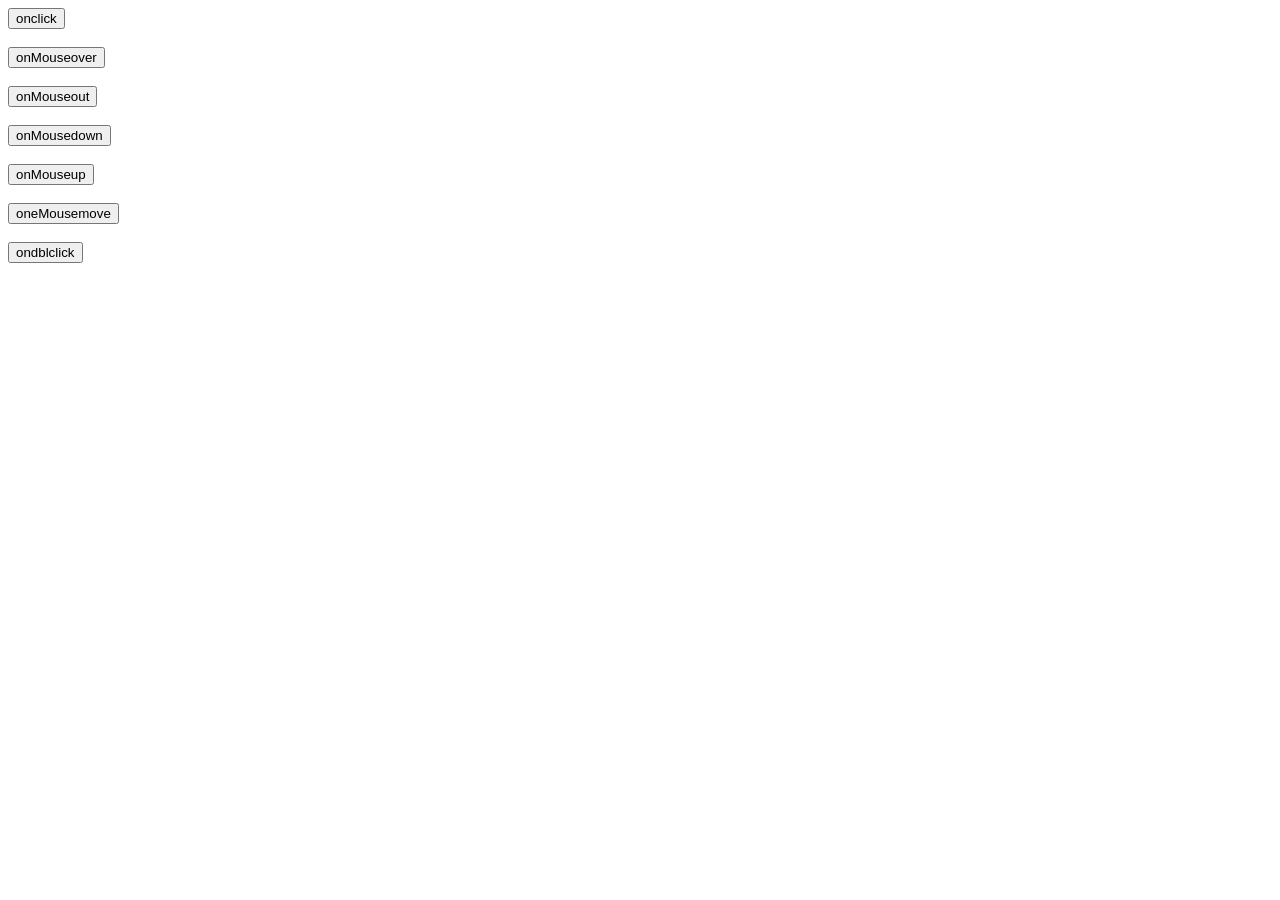
<file: events.html>
<!DOCTYPE html>
<html lang="en">
<head>
    <meta charset="UTF-8">
    <meta name="viewport" content="width=device-width, initial-scale=1.0">
    <title>Document</title>
</head>
<body>
    <div id="sk"></div>
    <div id="sk1" id="p1"></div>
    <div id="sk1" id="p2"></div>
    <div id="sk1" id="p2" ></div>
    <button onclick="onclick()">onclick</button>
    <br><br>
    <button onmousemove="onMouseover()">onMouseover</button>
    <br><br>
    <button onmouseout="onMouseout()">onMouseout</button>
    <br><br>
    <button onmousedown="onMousedown()">onMousedown</button>
    <br><br>
    <button onmouseup="onMouseup()">onMouseup</button>
    <br><br>
    <button onmousemove="oneMousemove()">oneMousemove</button>
    <br><br>
    <button ondblclick="ondblclick()">ondblclick</button>

    <script src="events.js"></script>
</body>
</html>
</file>
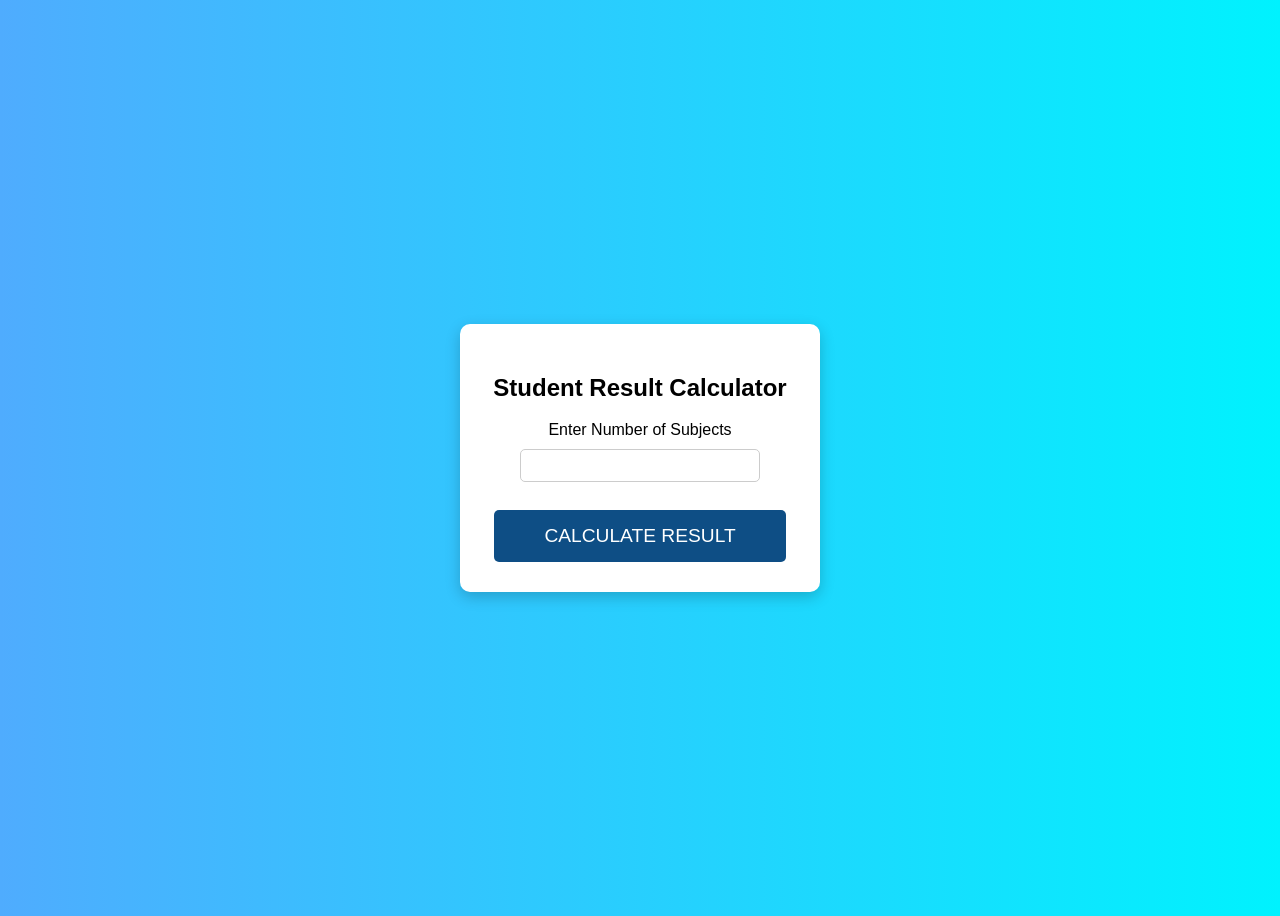
<file: exp1.html>
<html>
<head>
 <title>Student Result Calculator</title>
 <link rel="stylesheet" href="exp1.css">
</head>
<body>
<div class="container">
 <h2>Student Result Calculator</h2>
<label for="subjects">Enter Number of 
Subjects</label><br>
 <input type="number" id="subjects"><br><br>
<button onclick="calculateResult()">CALCULATE 
RESULT</button>
<div id="result"></div>
</div>
<script src="exp1.js"></script>
</body>
</html>
<!-- Suyash Rajput ECE-01 -->
</file>
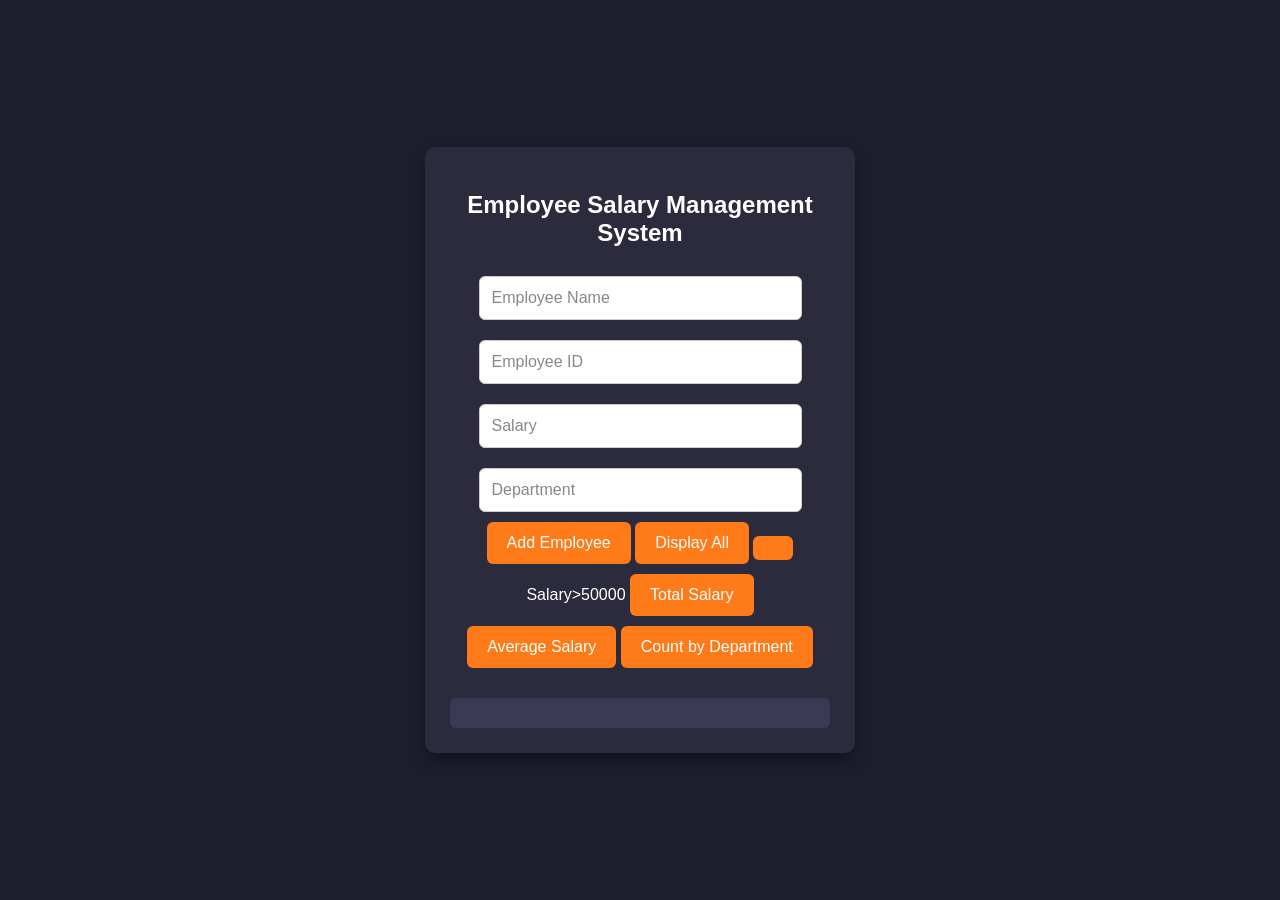
<file: exp2.html>
<html>
<head>
  <title>Employee Salary Management</title>
<link rel="stylesheet" href="exp2.css">
</head>
<body>
<div class="container">
<h2>Employee Salary Management System</h2>
<input type="text" id="name" placeholder="Employee Name">
<input type="text" id="empId" placeholder="Employee ID">
<input type="number" id="salary" placeholder="Salary">
<input type="text" id="dept" placeholder="Department">
<button onclick="addEmployee()">Add Employee</button>
<button onclick="displayEmployees()">Display All</button>
<button onclick="filterSalary()"></button>Salary>50000</button>
<button onclick="totalSalary()">Total Salary</button>
<button onclick="averageSalary()">Average Salary</button>
<button onclick="countDepartment()">Count by Department</button>
<div id="output"></div>
</div>
<script src="exp2.js"></script>
<!-- Suyash Rajput ECE-01 -->
</body>
</html>
</file>
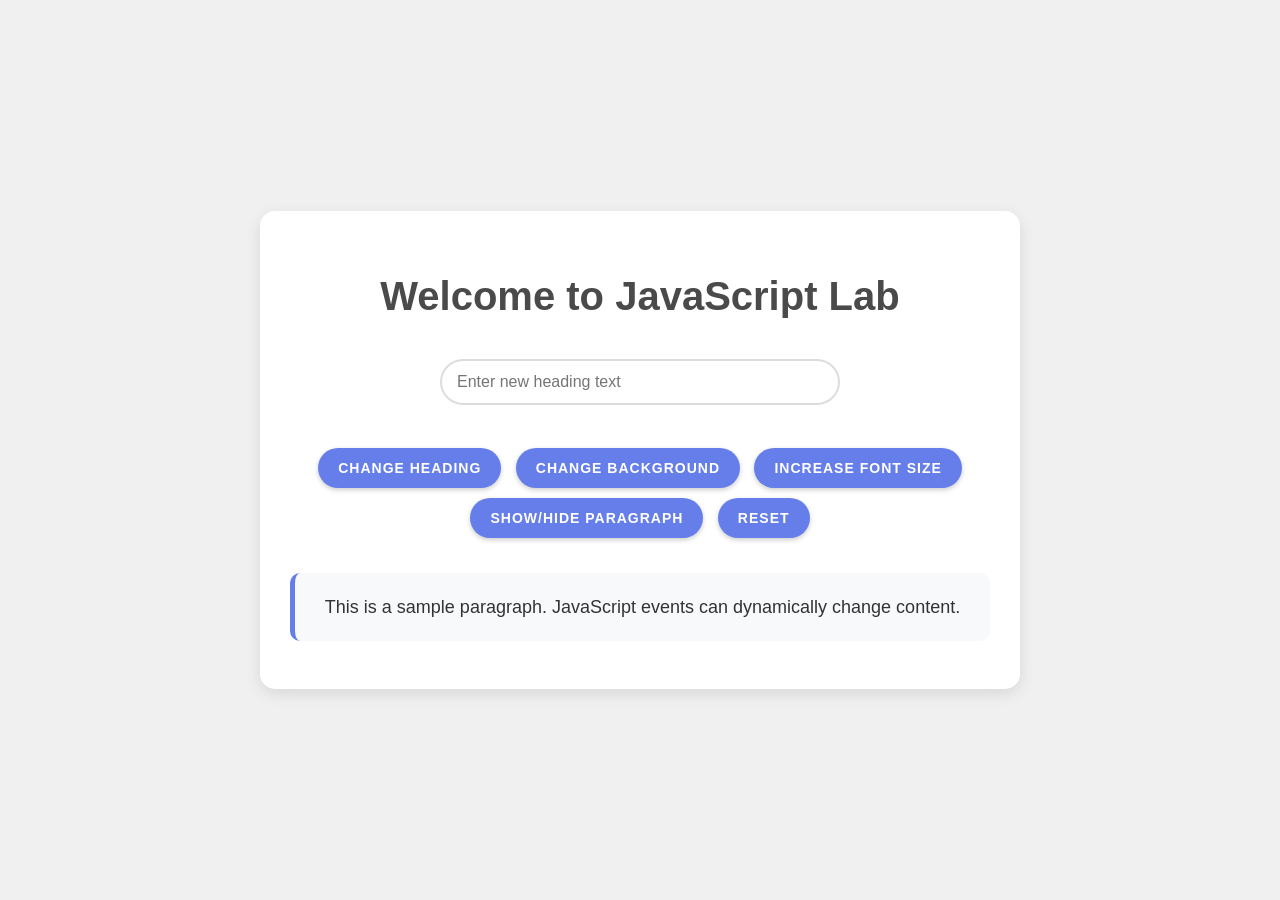
<file: exp3.html>
<html>
<head>
 <title>Dynamic Content Changer</title>
 <link rel="stylesheet" href="exp3.css">
</head>
<body>

<div class="container">
 <h2 id="mainHeading">Welcome to JavaScript Lab</h2>
 <input type="text" id="userInput" placeholder="Enter new heading text">
 <br><br>
 <button id="changeTextBtn">Change Heading</button>
 <button id="bgColorBtn">Change Background</button>
 <button id="fontSizeBtn">Increase Font Size</button>
 <button id="toggleBtn">Show/Hide Paragraph</button>
 <button id="resetBtn">Reset</button>
 <p id="paragraph">
 This is a sample paragraph. JavaScript events can dynamically change content.
 </p>
</div>
<script src="exp3.js"></script>

</body>
</html>
<!-- Suyash Rajput ECE-01 -->
</file>
<file: exp1.css>
body{
 font-family: Arial;
 background: linear-gradient(to right,#4facfe,#00f2fe);
 height:100vh;
 display:flex;
 justify-content:center;
 align-items:center;
}
.container{
 background:white;
 padding:30px;
 border-radius:10px;
 text-align:center;
 width:300px;
 box-shadow:0 5px 15px rgba(0,0,0,0.2);
}input{
 width:80%;
 padding:8px;
 margin:10px 0;
 border:1px solid #ccc;
 border-radius:5px;
}
        
button{
padding:15px 50px;
background:#0e4e85;
color:white;
border:none;
border-radius:5px;
cursor:pointer;
font-family:'Gill Sans', 'Gill Sans MT', Calibri, 'Trebuchet MS', sans-serif;
font-size: larger;
button:hover{
 background:#0077ff;
}
#result{
 margin-top:15px;
 font-weight:bold;}}
</file>
<file: exp2.css>
body { 
font-family: Arial, sans-serif; 
background: #1e1e2f; 
display: flex; 
justify-content: center; 
align-items: center; 
height: 100vh; 
margin: 0; 
color: white; 
}

.container { 
width: 380px; 
background: #2b2b3d; 
padding: 25px; 
border-radius: 10px;  
text-align: center; 
color: white; 
box-shadow: 0 8px 20px rgba(0, 0, 0, 0.4); 
} 

h2 { 
margin-bottom: 19px; 
font-size: 1.5em; 
font-weight: 600; 
} 
input { 
width: 85%; 
padding: 12px; 
margin: 10px 0; 
border: 1px solid #ccc; 
border-radius: 6px; 
background: white; 
color: black; 
font-size: 1em; 
} 
input::placeholder { 
color: #888; 
} 
button { 
padding: 12px 20px; 
background: #ff7a18; 
color: white; 
border: none; 
border-radius: 6px; 
cursor: pointer; 
font-size: 1em; 
font-weight: 500; 
margin-bottom: 10px; 
}
#output { 
margin-top: 20px; 
padding: 15px; 
background: #3a3a55; 
border-radius: 6px; 
text-align: left; 
font-family: monospace; 
white-space: pre-wrap; 
overflow-x: auto; 
}
</file>
<file: exp3.css>
body {
 font-family: 'Segoe UI', Tahoma, Geneva, Verdana, sans-serif;
 background-color: #f0f0f0;
 margin: 0;
 padding: 0;
 display: flex;
 justify-content: center;
 align-items: center;
 min-height: 100vh;
 color: #333;
}
.container {
 width: 90%;
 max-width: 700px;
 margin: 20px;
 padding: 30px;
 background: white;
 border-radius: 15px;
 box-shadow: 0 5px 15px rgba(0, 0, 0, 0.1);
 text-align: center;
}
h2#mainHeading {
 font-size: 2.5em;
 margin-bottom: 20px;
 color: #4a4a4a;
}
input#userInput {
 padding: 12px 15px;
 width: 100%;
 max-width: 400px;
 border: 2px solid #ddd;
 border-radius: 25px;
 font-size: 16px;
 margin: 20px 0;
 outline: none;
 transition: border-color 0.3s ease;
}
input#userInput:focus {
 border-color: #667eea;
}
button {
 padding: 12px 20px;
 background-color: #667eea;
 color: white;
 border: none;
 border-radius: 25px;
 cursor: pointer;
 font-size: 14px;
 font-weight: bold;
 text-transform: uppercase;
 letter-spacing: 1px;
 transition: background-color 0.3s ease;
 box-shadow: 0 2px 5px rgba(0, 0, 0, 0.2);
 margin: 5px;
}
button:hover {
 background-color: #764ba2;
}
p#paragraph {
 font-size: 18px;
 line-height: 1.6;
 margin-top: 30px;
 padding: 20px;
 background-color: #f8f9fa;
 border-radius: 10px;
 border-left: 5px solid #667eea;
 transition: font-size 0.3s ease;
}
</file>
